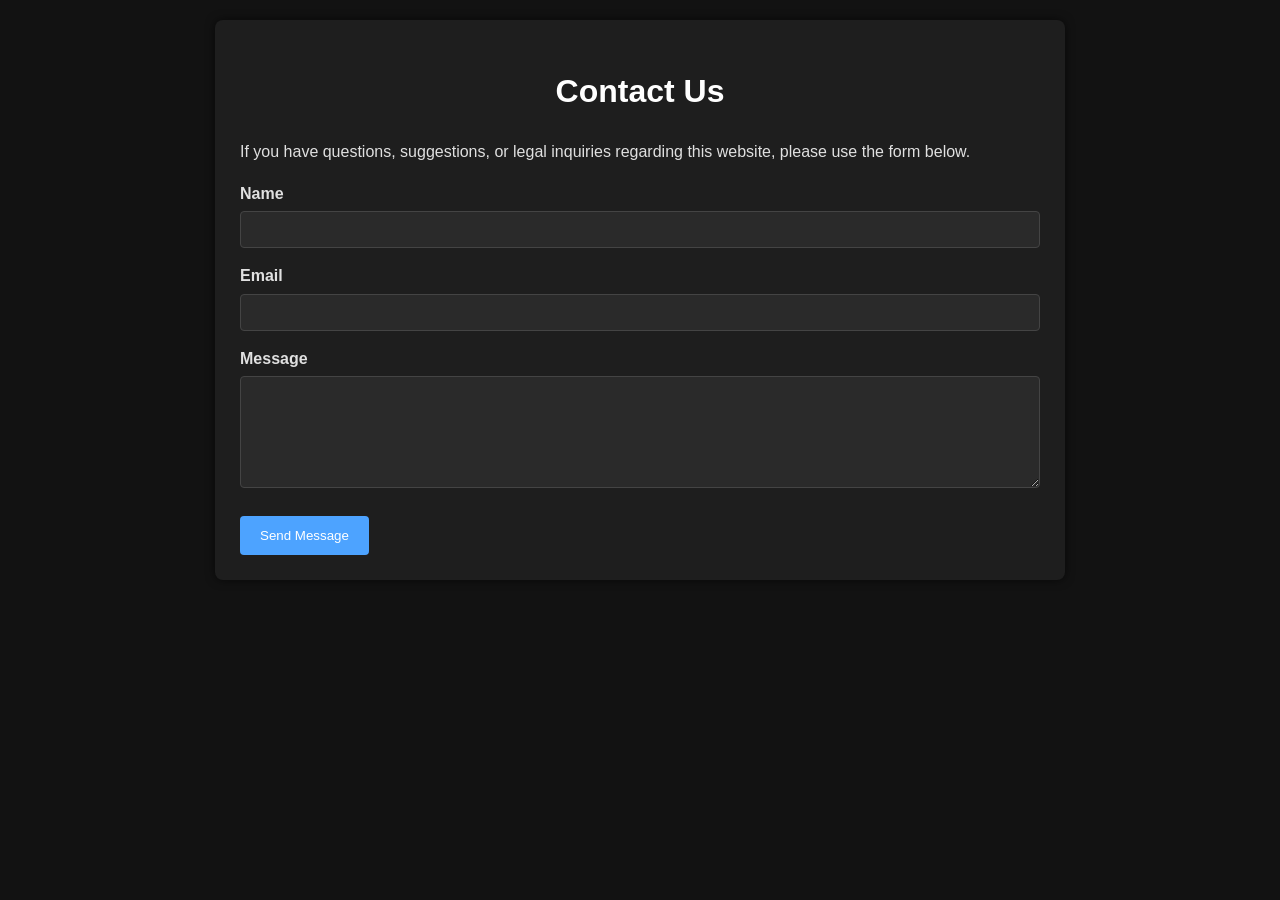
<file: pages/contact.html>
<!DOCTYPE html>
<html lang="en">
<head>
  <meta charset="UTF-8">
  <meta name="viewport" content="width=device-width, initial-scale=1.0">
  <title>Contact - AnywhereIncome</title>

  <link rel="stylesheet" href="style.css">

</head>
<body>

<div class="contact-wrapper">
  <h1>Contact Us</h1>
  <p>If you have questions, suggestions, or legal inquiries regarding this website, please use the form below.</p>

  <form action="mailto:workfromanywhere.sa@gmail.com" method="post" enctype="text/plain">
    
    <label for="name">Name</label>
    <input type="text" id="name" name="name" required>

    <label for="email">Email</label>
    <input type="email" id="email" name="email" required>

    <label for="message">Message</label>
    <textarea id="message" name="message" rows="6" required></textarea>

    <button type="submit">Send Message</button>

  </form>
</div>

</body>
</html>
</file>
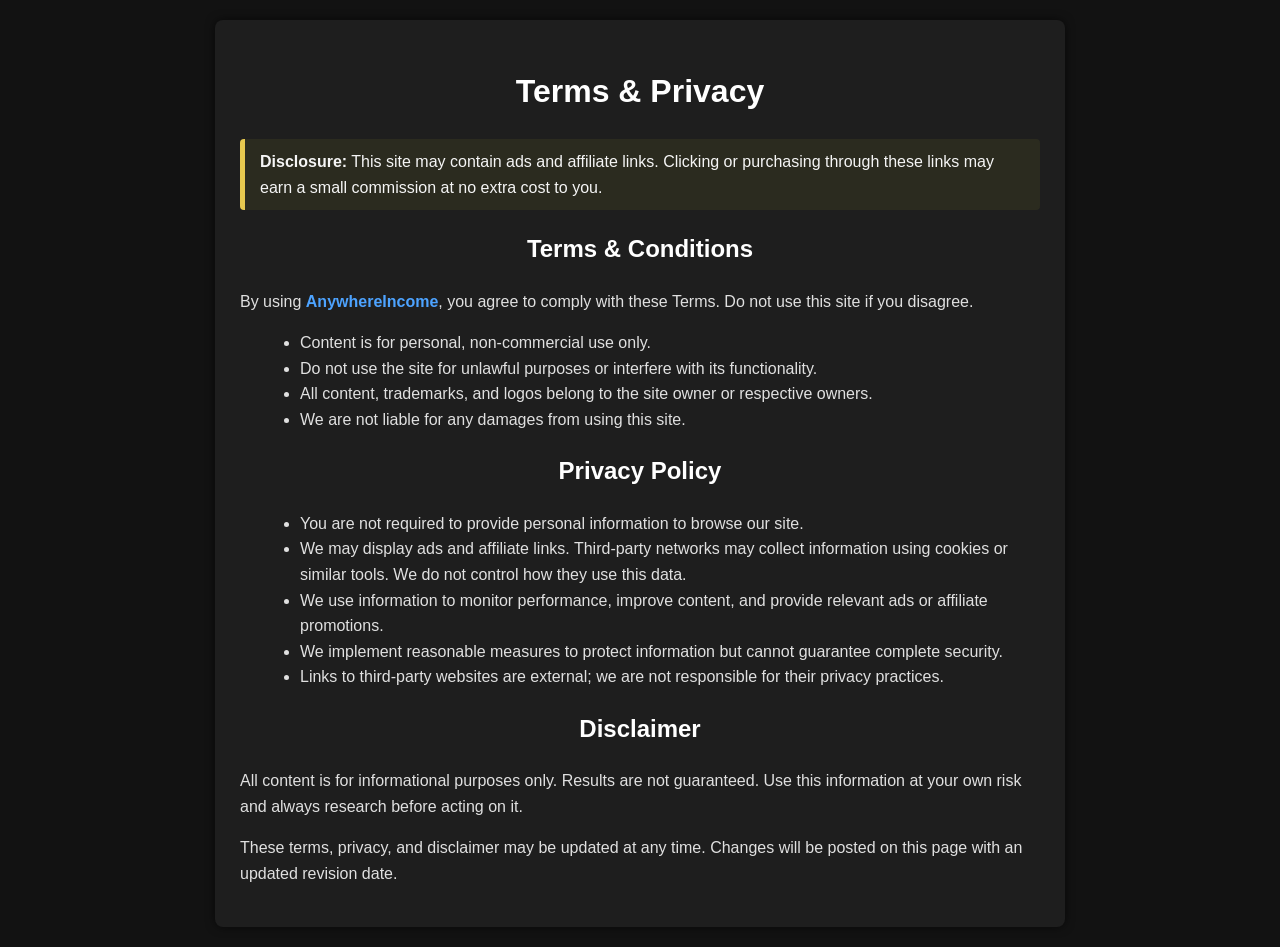
<file: pages/terms-privacy.html>
<!DOCTYPE html>
<html lang="en">
<head>
  <meta charset="UTF-8">
  <meta name="viewport" content="width=device-width, initial-scale=1.0">
  <title>Terms & Privacy - AnywhereIncome</title>

  <link rel="stylesheet" href="style.css">

</head>
<body>

<div class="wrapper">

  <h1>Terms & Privacy</h1>

  <div class="disclaimer">
    <strong>Disclosure:</strong> This site may contain ads and affiliate links. Clicking or purchasing through these links may earn a small commission at no extra cost to you.
  </div>

  <h2>Terms & Conditions</h2>
  <p>By using <strong><a href="https://anywhereincome.workfromanywhere-sa.workers.dev/">AnywhereIncome</a></strong>, you agree to comply with these Terms. Do not use this site if you disagree.</p>

  <ul>
    <li>Content is for personal, non-commercial use only.</li>
    <li>Do not use the site for unlawful purposes or interfere with its functionality.</li>
    <li>All content, trademarks, and logos belong to the site owner or respective owners.</li>
    <li>We are not liable for any damages from using this site.</li>
  </ul>

  <h2>Privacy Policy</h2>
  <ul>
    <li>You are not required to provide personal information to browse our site.</li>
    <li>We may display ads and affiliate links. Third-party networks may collect information using cookies or similar tools. We do not control how they use this data.</li>
    <li>We use information to monitor performance, improve content, and provide relevant ads or affiliate promotions.</li>
    <li>We implement reasonable measures to protect information but cannot guarantee complete security.</li>
    <li>Links to third-party websites are external; we are not responsible for their privacy practices.</li>
  </ul>

  <h2>Disclaimer</h2>
  <p>All content is for informational purposes only. Results are not guaranteed. Use this information at your own risk and always research before acting on it.</p>

  <p>These terms, privacy, and disclaimer may be updated at any time. Changes will be posted on this page with an updated revision date.</p>

</div>

</body>
</html>
</file>
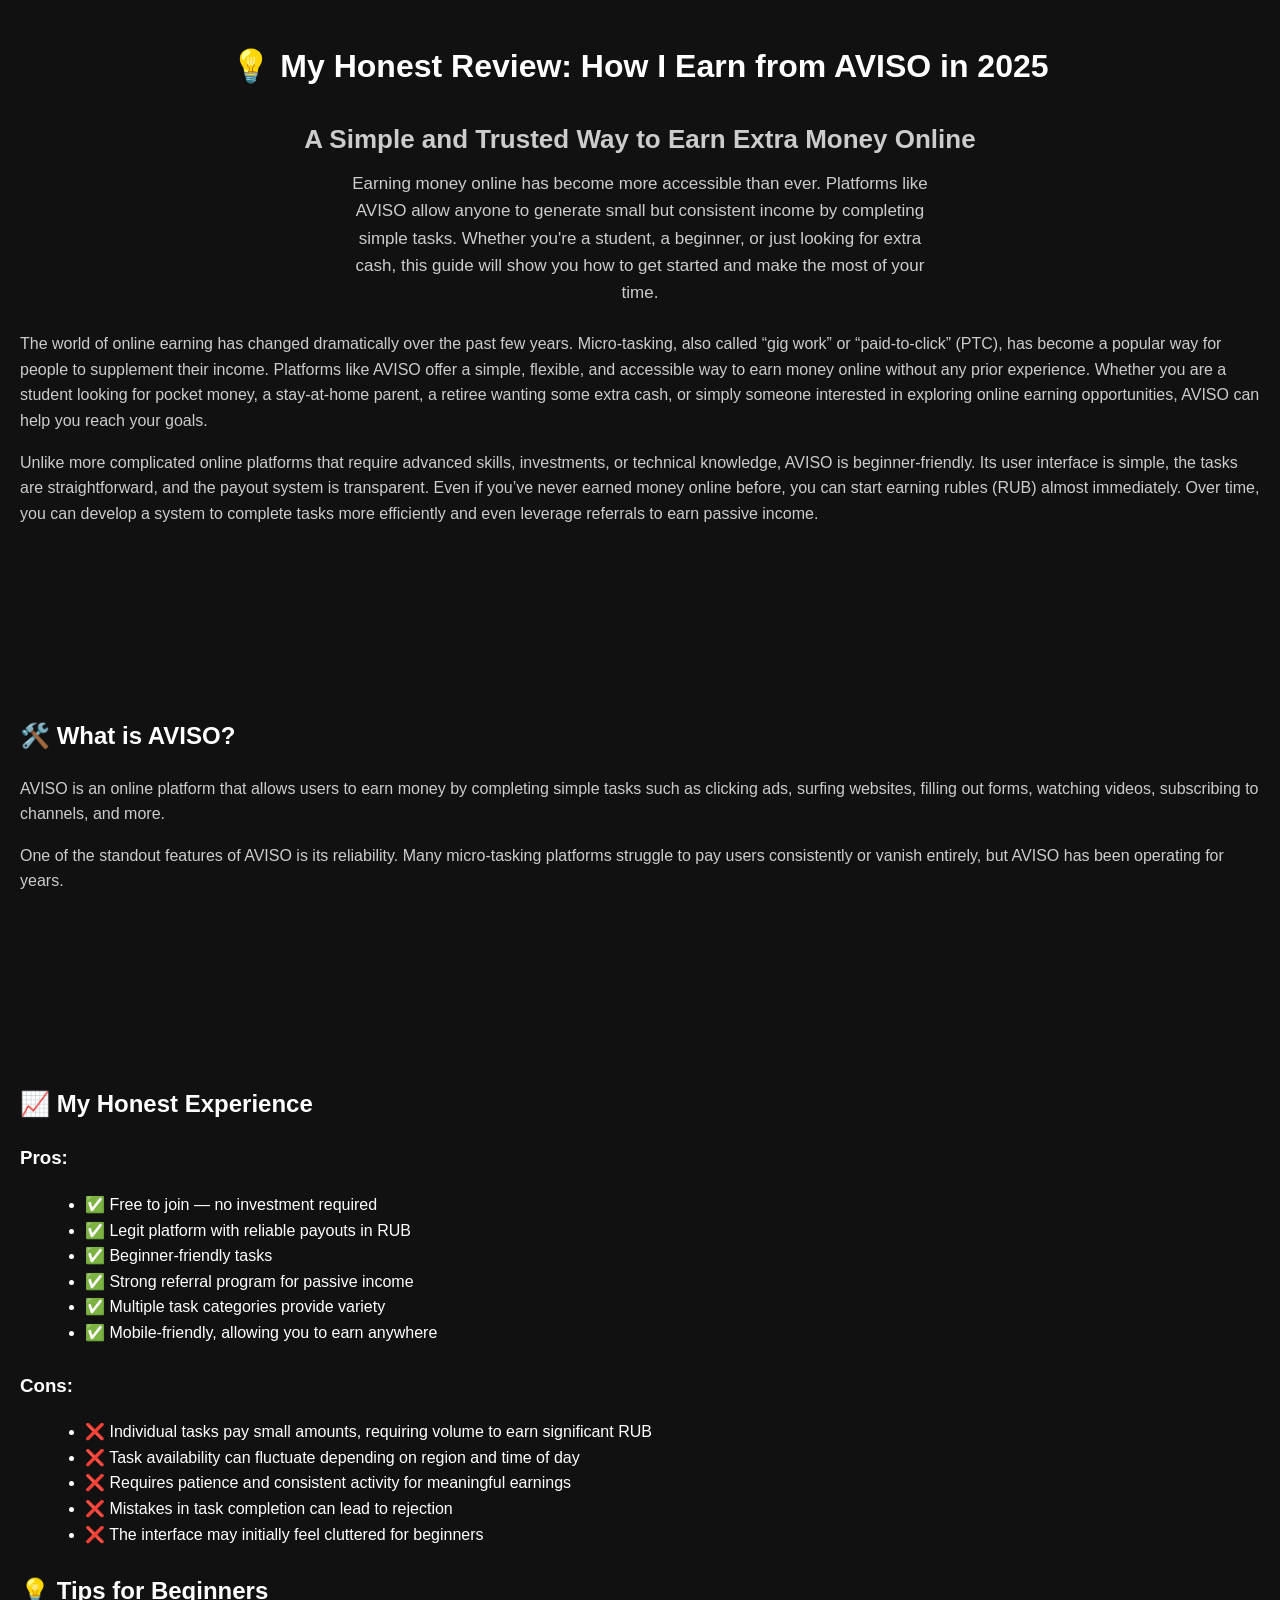
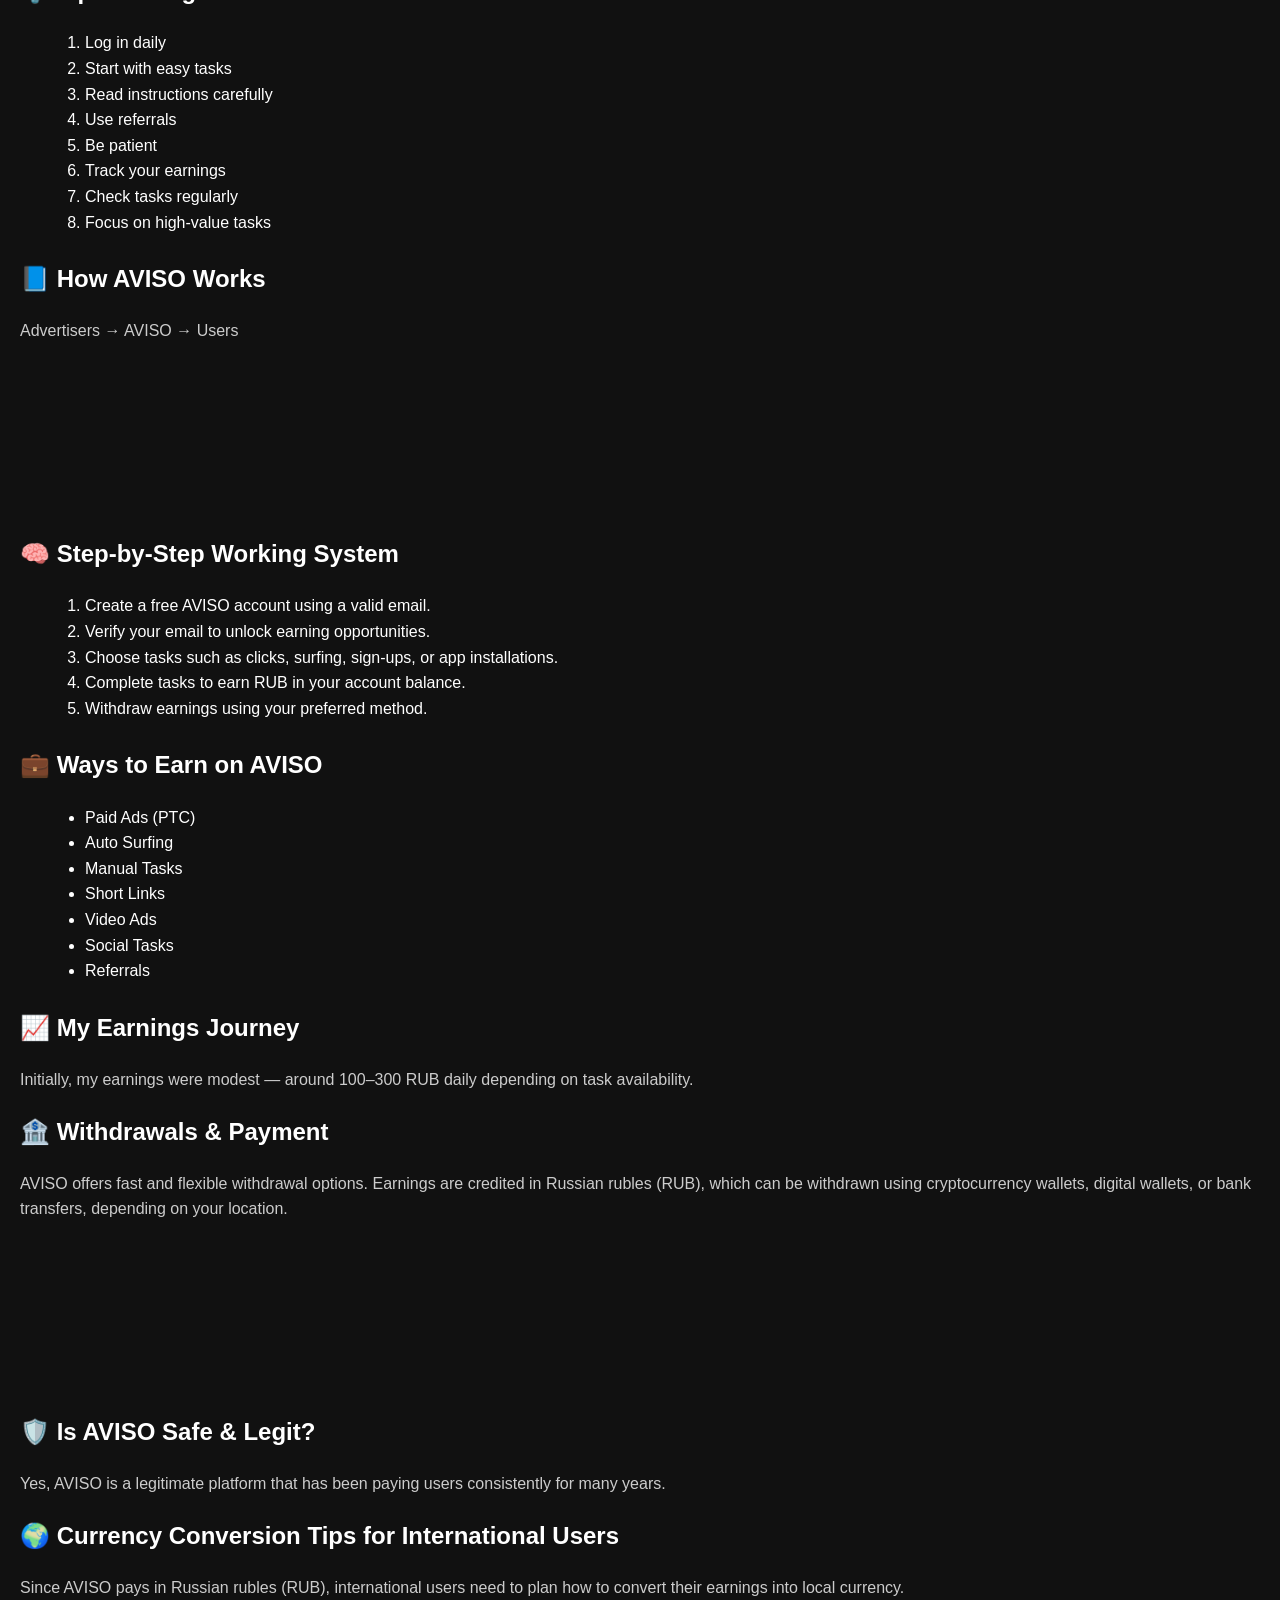
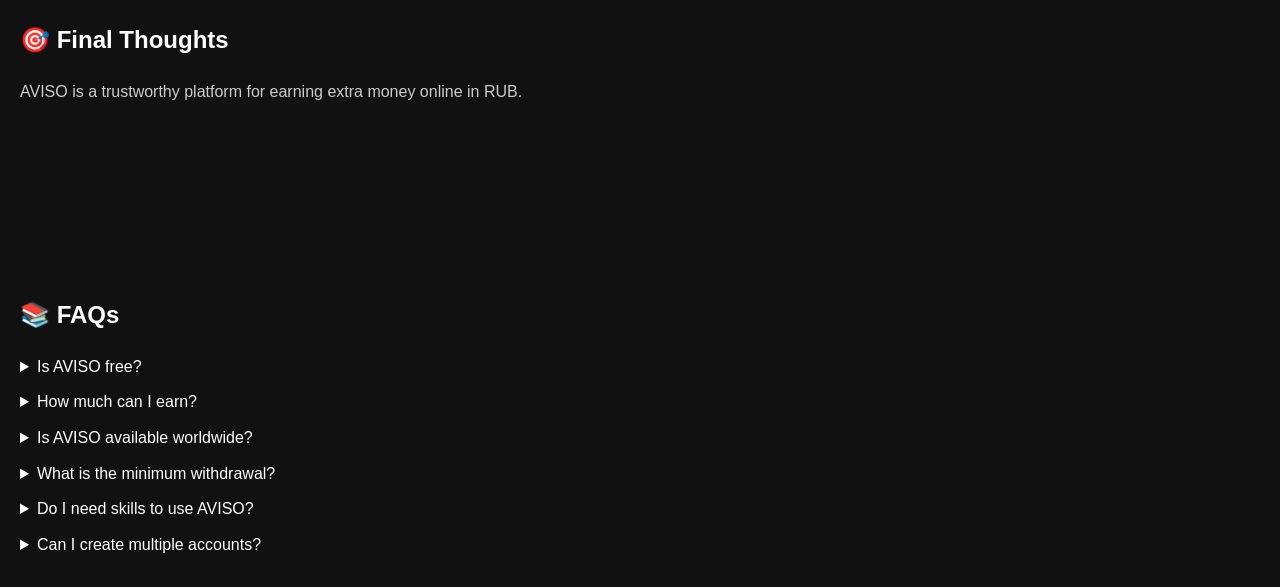
<file: posts/aviso.html>
<!DOCTYPE html>
<html lang="en">
<head>

  <script>(function(s){s.dataset.zone='10741935',s.src='https://nap5k.com/tag.min.js'})([document.documentElement, document.body].filter(Boolean).pop().appendChild(document.createElement('script')))</script>

  <script>(function(s){s.dataset.zone='10741793',s.src='https://al5sm.com/tag.min.js'})([document.documentElement, document.body].filter(Boolean).pop().appendChild(document.createElement('script')))</script>
  
  <meta charset="UTF-8">
  <meta name="viewport" content="width=device-width, initial-scale=1.0">

  <!-- ✅ IFRAME STYLE -->
  <style>
    body {
      background-color: #111;
      color: #ffffff;
      font-family: Arial, sans-serif;
      line-height: 1.6;
      padding: 20px;
      margin: 0;
    }
    .lazy-bg iframe {
      display: block;
      width: 100%;
      height: auto;
      margin-bottom: 25px;
    }
    h1, h2, h3 {
      color: #ffffff;
    }
    p {
      color: #cccccc;
    }
    ul, ol {
      margin-left: 25px;
      margin-bottom: 25px;
    }
    details {
      margin-bottom: 10px;
    }
  </style>

  <!-- ✅ YOUTUBE AUTOPLAY SCRIPT -->
  <script type='text/javascript'>
    document.addEventListener("DOMContentLoaded", function () {
      const players = new Map();
      function initVideo(container) {
        const iframe = container.querySelector("iframe");
        if (!iframe || iframe.dataset.ytInit) return;
        const match = iframe.src.match(/\/embed\/([a-zA-Z0-9_-]+)/);
        if (!match) return;
        const videoId = match[1];
        iframe.dataset.youtubeId = videoId;
        iframe.dataset.ytInit = "true";
        if (!players.has(videoId) && window.YT && window.YT.Player) {
          const player = new YT.Player(iframe, {
            events: {
              onReady: event => {
                const rect = container.getBoundingClientRect();
                if (rect.top < window.innerHeight && rect.bottom > 0) {
                  event.target.playVideo();
                }
              },
              onStateChange: event => {
                if (event.data === YT.PlayerState.ENDED) {
                  event.target.seekTo(0);
                  event.target.playVideo();
                }
              }
            }
          });
          players.set(videoId, player);
        }
      }
      const observer = new IntersectionObserver(entries => {
        entries.forEach(entry => {
          const iframe = entry.target.querySelector("iframe");
          if (!iframe) return;
          const player = players.get(iframe.dataset.youtubeId);
          if (!player) return;
          entry.isIntersecting ? player.playVideo() : player.pauseVideo();
        });
      }, { threshold: 0.5 });
      function initAll() {
        document.querySelectorAll('.lazy-bg').forEach(container => {
          initVideo(container);
          observer.observe(container);
        });
      }
      if (!window.YT) {
        const tag = document.createElement('script');
        tag.src = "https://www.youtube.com/iframe_api";
        document.head.appendChild(tag);
        window.onYouTubeIframeAPIReady = initAll;
      } else {
        initAll();
      }
      new MutationObserver(mutations => {
        mutations.forEach(m => m.addedNodes.forEach(node => {
          if (node.nodeType !== 1) return;
          if (node.classList.contains('lazy-bg')) initVideo(node);
          node.querySelectorAll && node.querySelectorAll('.lazy-bg').forEach(initVideo);
        }));
      }).observe(document.body, { childList: true, subtree: true });
    });
  </script>
</head>

<body>
  <div class="post-content-wrapper">

    <!-- ✅ MAIN HEADING -->
    <h1 style="text-align:center; font-size:32px; margin-bottom:20px;">
      💡 My Honest Review: How I Earn from AVISO in 2025
    </h1>

    <!-- ✅ INTRO -->
    <div class="intro-section">
      <p style="font-size: 26px; font-weight: bold; text-align: center; margin-bottom: 10px;">
        A Simple and Trusted Way to Earn Extra Money Online
      </p>
      <p style="font-size: 17px; text-align: center; max-width: 600px; margin: 0 auto 25px;">
        Earning money online has become more accessible than ever. Platforms like AVISO allow anyone to generate small but consistent income by completing simple tasks. Whether you're a student, a beginner, or just looking for extra cash, this guide will show you how to get started and make the most of your time.
      </p>
    </div>

    <p>The world of online earning has changed dramatically over the past few years. Micro-tasking, also called “gig work” or “paid-to-click” (PTC), has become a popular way for people to supplement their income. Platforms like AVISO offer a simple, flexible, and accessible way to earn money online without any prior experience. Whether you are a student looking for pocket money, a stay-at-home parent, a retiree wanting some extra cash, or simply someone interested in exploring online earning opportunities, AVISO can help you reach your goals.</p>

    <p>Unlike more complicated online platforms that require advanced skills, investments, or technical knowledge, AVISO is beginner-friendly. Its user interface is simple, the tasks are straightforward, and the payout system is transparent. Even if you’ve never earned money online before, you can start earning rubles (RUB) almost immediately. Over time, you can develop a system to complete tasks more efficiently and even leverage referrals to earn passive income.</p>

    <!-- ✅ VIDEO 1 -->
    <div aria-label="AVISO Review Video 1" class="lazy-bg">
      <iframe src="https://www.youtube.com/embed/nhFEbkM6WRo?enablejsapi=1&mute=1&loop=1&playlist=nhFEbkM6WRo" frameborder="0" allowfullscreen></iframe>
    </div>

    <h2>🛠️ What is AVISO?</h2>
    <p>AVISO is an online platform that allows users to earn money by completing simple tasks such as clicking ads, surfing websites, filling out forms, watching videos, subscribing to channels, and more.</p>
    <p>One of the standout features of AVISO is its reliability. Many micro-tasking platforms struggle to pay users consistently or vanish entirely, but AVISO has been operating for years.</p>

    <!-- ✅ VIDEO 2 -->
    <div aria-label="AVISO Step by Step Tutorial" class="lazy-bg">
      <iframe src="https://www.youtube.com/embed/WnXBVut218s?enablejsapi=1&mute=1&loop=1&playlist=WnXBVut218s" frameborder="0" allowfullscreen></iframe>
    </div>

    <h2>📈 My Honest Experience</h2>
    <h3>Pros:</h3>
    <ul>
      <li>✅ Free to join — no investment required</li>
      <li>✅ Legit platform with reliable payouts in RUB</li>
      <li>✅ Beginner-friendly tasks</li>
      <li>✅ Strong referral program for passive income</li>
      <li>✅ Multiple task categories provide variety</li>
      <li>✅ Mobile-friendly, allowing you to earn anywhere</li>
    </ul>

    <h3>Cons:</h3>
    <ul>
      <li>❌ Individual tasks pay small amounts, requiring volume to earn significant RUB</li>
      <li>❌ Task availability can fluctuate depending on region and time of day</li>
      <li>❌ Requires patience and consistent activity for meaningful earnings</li>
      <li>❌ Mistakes in task completion can lead to rejection</li>
      <li>❌ The interface may initially feel cluttered for beginners</li>
    </ul>

    <h2>💡 Tips for Beginners</h2>
    <ol>
      <li>Log in daily</li>
      <li>Start with easy tasks</li>
      <li>Read instructions carefully</li>
      <li>Use referrals</li>
      <li>Be patient</li>
      <li>Track your earnings</li>
      <li>Check tasks regularly</li>
      <li>Focus on high-value tasks</li>
    </ol>

    <h2>📘 How AVISO Works</h2>
    <p>Advertisers → AVISO → Users</p>

    <!-- ✅ VIDEO 3 -->
    <div aria-label="AVISO Registration Tutorial" class="lazy-bg">
      <iframe src="https://www.youtube.com/embed/ihIa5SkTI1U?enablejsapi=1&mute=1&loop=1&playlist=ihIa5SkTI1U" frameborder="0" allowfullscreen></iframe>
    </div>

    <h2>🧠 Step-by-Step Working System</h2>
    <ol>
      <li>Create a free AVISO account using a valid email.</li>
      <li>Verify your email to unlock earning opportunities.</li>
      <li>Choose tasks such as clicks, surfing, sign-ups, or app installations.</li>
      <li>Complete tasks to earn RUB in your account balance.</li>
      <li>Withdraw earnings using your preferred method.</li>
    </ol>

    <h2>💼 Ways to Earn on AVISO</h2>
    <ul>
      <li>Paid Ads (PTC)</li>
      <li>Auto Surfing</li>
      <li>Manual Tasks</li>
      <li>Short Links</li>
      <li>Video Ads</li>
      <li>Social Tasks</li>
      <li>Referrals</li>
    </ul>

    <h2>📈 My Earnings Journey</h2>
    <p>Initially, my earnings were modest — around 100–300 RUB daily depending on task availability.</p>

    <h2>🏦 Withdrawals & Payment</h2>
    <p>AVISO offers fast and flexible withdrawal options. Earnings are credited in Russian rubles (RUB), which can be withdrawn using cryptocurrency wallets, digital wallets, or bank transfers, depending on your location.</p>

    <!-- ✅ VIDEO 4 -->
    <div aria-label="AVISO Task Experience" class="lazy-bg">
      <iframe src="https://www.youtube.com/embed/nHMbWXxudWM?enablejsapi=1&mute=1&loop=1&playlist=nHMbWXxudWM" frameborder="0" allowfullscreen></iframe>
    </div>
    
    <h2>🛡️ Is AVISO Safe & Legit?</h2>
    <p>Yes, AVISO is a legitimate platform that has been paying users consistently for many years.</p>

    <h2>🌍 Currency Conversion Tips for International Users</h2>
    <p>Since AVISO pays in Russian rubles (RUB), international users need to plan how to convert their earnings into local currency.</p>

    <h2>🎯 Final Thoughts</h2>
    <p>AVISO is a trustworthy platform for earning extra money online in RUB.</p>

    <!-- ✅ VIDEO 5 -->
    <div aria-label="AVISO Tips Tutorial" class="lazy-bg">
      <iframe src="https://www.youtube.com/embed/GsniWD5Lfwc?enablejsapi=1&mute=1&loop=1&playlist=GsniWD5Lfwc" frameborder="0" allowfullscreen></iframe>
    </div>

    <h2>📚 FAQs</h2>
    <details><summary>Is AVISO free?</summary><p>Yes, completely free.</p></details>
    <details><summary>How much can I earn?</summary><p>Earnings vary depending on tasks and referrals.</p></details>
    <details><summary>Is AVISO available worldwide?</summary><p>Yes, anyone can join AVISO, although some tasks may be region-specific.</p></details>
    <details><summary>What is the minimum withdrawal?</summary><p>The minimum is low, making it beginner-friendly.</p></details>
    <details><summary>Do I need skills to use AVISO?</summary><p>No skills are required.</p></details>
    <details><summary>Can I create multiple accounts?</summary><p>No. Multiple accounts violate AVISO’s terms and can result in suspension or termination.</p></details>

  </div>
</body>
</html>
</file>
<file: pages/style.css>
/* Global Dark Theme */
body{
  font-family: Arial, sans-serif;
  margin:0;
  padding:20px;
  background:#121212;
  color:#e0e0e0;
  line-height:1.6;
}

/* Headings */
h1, h2{
  text-align:center;
  color:#ffffff;
}

h3{
  margin-top:20px;
  color:#ffffff;
}

/* Layout Wrappers */
.wrapper,
.contact-wrapper{
  max-width:800px;
  margin:auto;
  background:#1e1e1e;
  padding:25px;
  border-radius:8px;
  box-shadow:0 0 10px rgba(0,0,0,0.6);
}

/* Contact form */
label{
  display:block;
  margin-top:15px;
  font-weight:bold;
}

input,
textarea{
  width:100%;
  padding:10px;
  margin-top:5px;
  border-radius:4px;
  border:1px solid #444;
  background:#2a2a2a;
  color:#ffffff;
  box-sizing:border-box;
}

/* Button */
button{
  margin-top:20px;
  padding:12px 20px;
  background:#4da3ff;
  color:#ffffff;
  border:none;
  border-radius:4px;
  cursor:pointer;
}

button:hover{
  background:#1f7ae0;
}

/* Links */
a{
  color:#4da3ff;
  text-decoration:none;
}

a:hover{
  text-decoration:underline;
}

/* Lists */
ul{
  margin-left:20px;
}

/* Affiliate notice */
.disclaimer{
  background:#2b2b1f;
  border-left:5px solid #e6c84f;
  padding:10px 15px;
  margin-bottom:20px;
  border-radius:4px;
  color:#f5f5f5;
}
</file>
